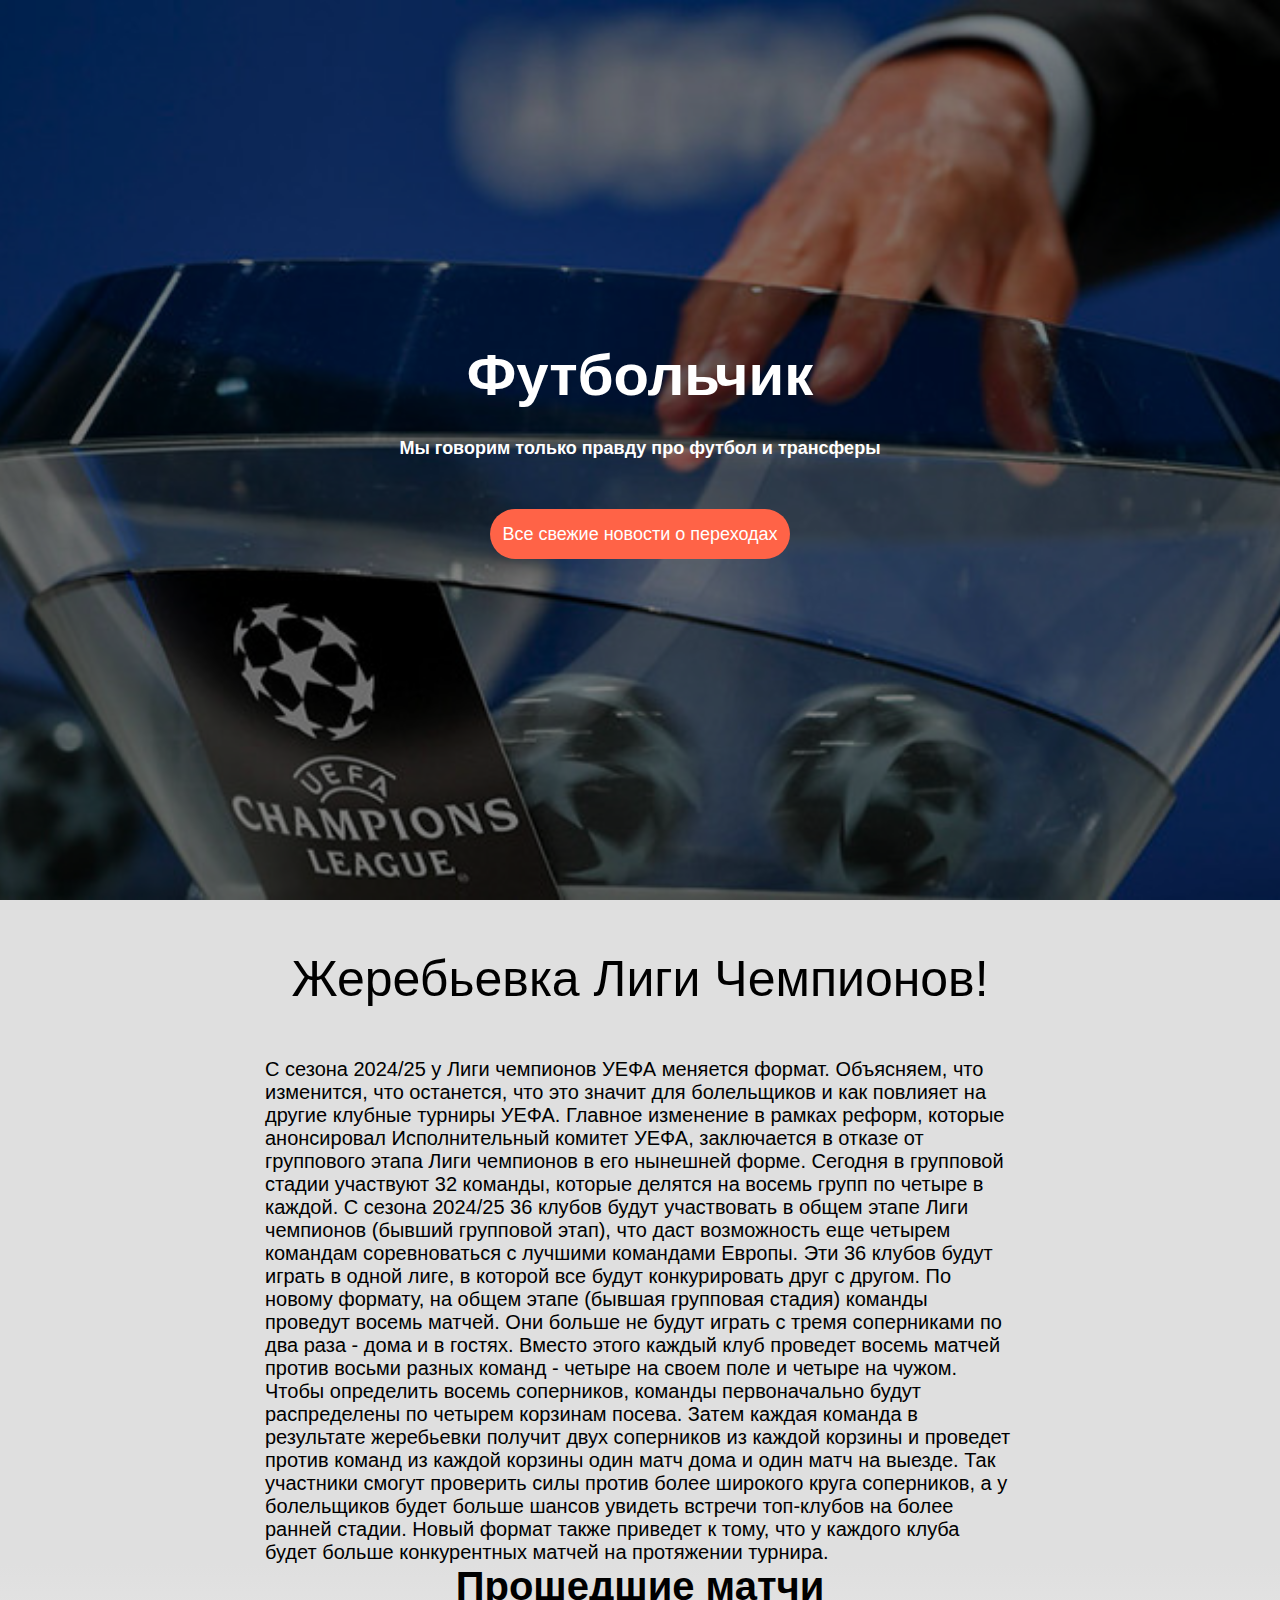
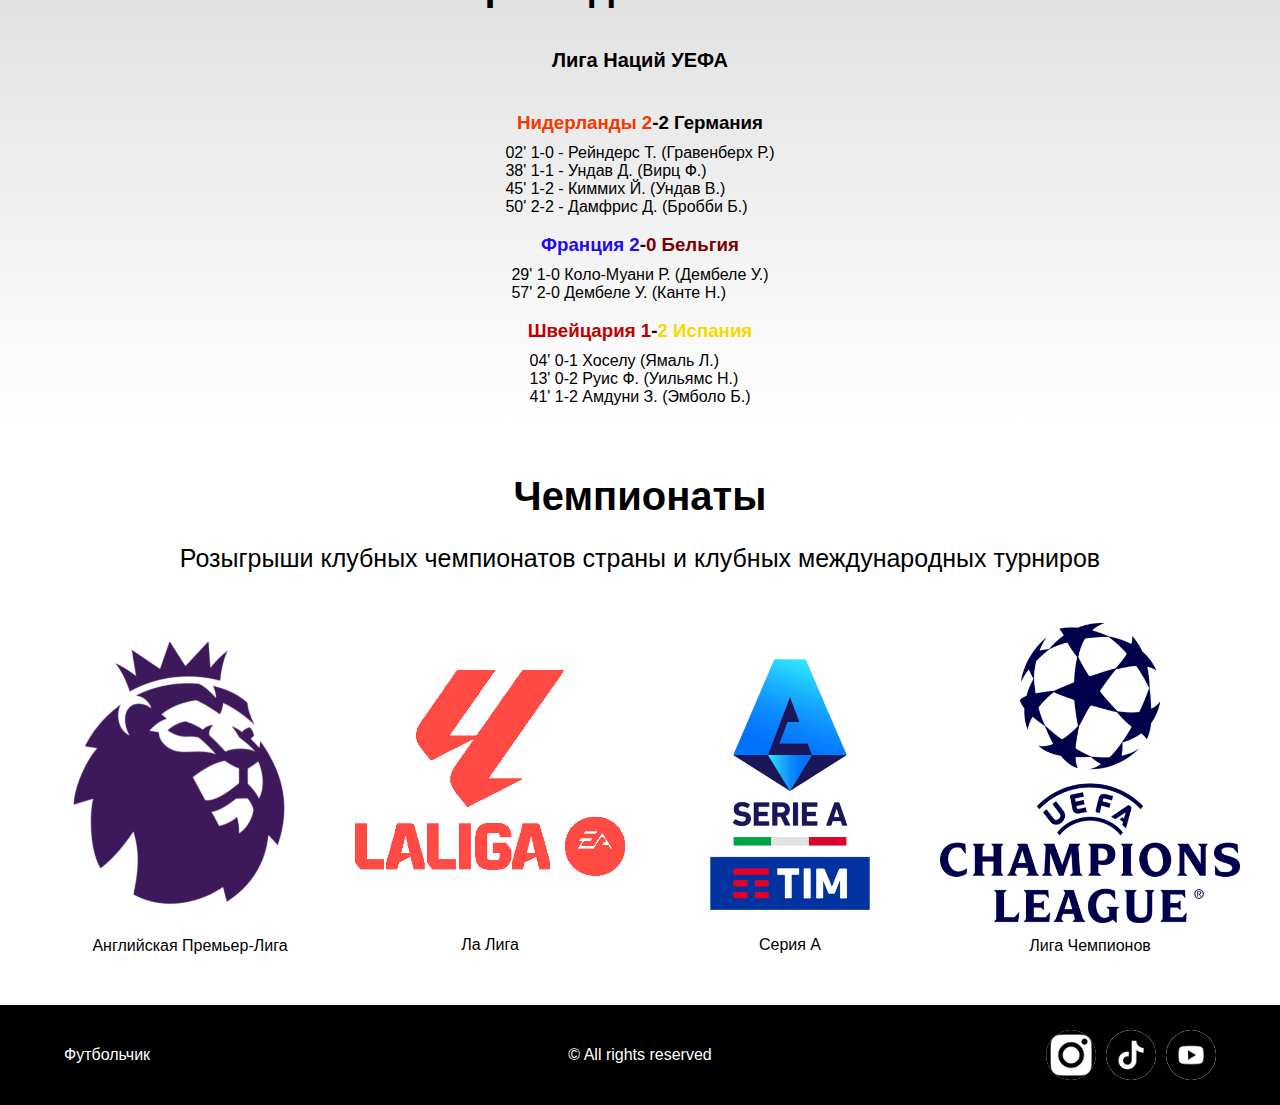
<file: index.html>
<!DOCTYPE html>
<html lang="en">
<head>
    <meta charset="UTF-8">
    <meta name="viewport" content="width=device-width, initial-scale=1.0">
    <title>футбольчик - официальный сайт</title>
    <link rel="stylesheet" href="main-style.css">
    <link rel="icon" href="img/tiktok.png" type="image/png">
</head>
<body>
    <div class="hide">
        <div class="hide-img">
            <div class="hide-zagal">
                <h1>Футбольчик</h1>
                <h2>Мы говорим только правду про футбол и трансферы</h2>
            </div>
            <div class="hide-btn">
                <a href="transfer.html"><button>Все свежие новости о переходах</button></a>
            </div>
        </div>
    </div>
    <div class="lc">
        <div class="lc-txt">
            <h2>Жеребьевка Лиги Чемпионов!</h2>
            <p>С сезона 2024/25 у Лиги чемпионов УЕФА меняется формат. Объясняем, что изменится, что останется, что это значит для болельщиков и как повлияет на другие клубные турниры УЕФА.
                Главное изменение в рамках реформ, которые анонсировал Исполнительный комитет УЕФА, заключается в отказе от группового этапа Лиги чемпионов в его нынешней форме. Сегодня в групповой стадии участвуют 32 команды, которые делятся на восемь групп по четыре в каждой. С сезона 2024/25 36 клубов будут участвовать в общем этапе Лиги чемпионов (бывший групповой этап), что даст возможность еще четырем командам соревноваться с лучшими командами Европы. Эти 36 клубов будут играть в одной лиге, в которой все будут конкурировать друг с другом.
                По новому формату, на общем этапе (бывшая групповая стадия) команды проведут восемь матчей. Они больше не будут играть с тремя соперниками по два раза - дома и в гостях. Вместо этого каждый клуб проведет восемь матчей против восьми разных команд - четыре на своем поле и четыре на чужом. Чтобы определить восемь соперников, команды первоначально будут распределены по четырем корзинам посева. Затем каждая команда в результате жеребьевки получит двух соперников из каждой корзины и проведет против команд из каждой корзины один матч дома и один матч на выезде.
                Так участники смогут проверить силы против более широкого круга соперников, а у болельщиков будет больше шансов увидеть встречи топ-клубов на более ранней стадии. Новый формат также приведет к тому, что у каждого клуба будет больше конкурентных матчей на протяжении турнира.
            </p>
        </div>
    </div>
    <div class="game">
        <div class="game-zagal">
            <h2>Прошедшие матчи</h2>
            <h3>Лига Наций УЕФА</h3>
        </div>
        <div class="game-igra">
            <div class="game-matchi">
                <h3> <span style="color: #F53700;">Нидерланды 2</span>-2 Германия</h3>
                <p> 02' 1-0 - Рейндерс Т. (Гравенберх Р.)<br>
                    38' 1-1 - Ундав Д. (Вирц Ф.)<br>
                    45' 1-2 - Киммих Й. (Ундав В.)<br>
                    50' 2-2 - Дамфрис Д. (Бробби Б.)</p><br>
            </div>
            <div class="game-matchi">
                <h3><span style="color: #2209F7;">Франция 2</span>-<span style="color: #7A0000;">0 Бельгия</span></h3>
                <p> 29' 1-0 Коло-Муани Р. (Дембеле У.)<br>
                    57' 2-0 Дембеле У. (Канте Н.)<br>
                </p><br>
            </div>
            <div class="game-matchi">
                <h3><span style="color: #BF0000;">Швейцария 1</span>-<span style="color: #F6D900;">2 Испания</span></h3>
                <p> 04' 0-1 Хоселу (Ямаль Л.)<br>
                    13' 0-2 Руис Ф. (Уильямс Н.)<br>
                    41' 1-2 Амдуни З. (Эмболо Б.)</p><br>
            </div>
        </div>
    </div>
    <div class="champ">
        <div class="champ-zagal">
            <h1>Чемпионаты</h1>
            <h2>Розыгрыши клубных чемпионатов страны и клубных международных турниров</h2>
        </div>
        <div class="champ-block">
            <div class="champ-epl">
                <a href="epl.html"><button><img src="img/wpl.png" alt="epl"></button></a>
                <p>Английская Премьер-Лига</p>
            </div>
            <div class="champ-laliga">
                <button><img src="img/laiga.png" alt="laliga"></button>
                <p>Ла Лига</p>
            </div>
            <div class="champ-serie">
                <button><img src="img/seriaA.png" alt="serieA"></button>
                <p>Серия А</p>
            </div>
            <div class="champ-lc">
                <a href="cl.html"><button><img src="img/UEFA_Champions_Leagu.png" alt="lc"></button></a>
                <p>Лига Чемпионов</p>
            </div>
        </div>
    </div>
    <div class="footer">
        <div class="footer-block">
            <div class="footer-txt football-name">
                <p>Футбольчик</p>
            </div>
            <div class="footer-txt copyright">
                <p>© All rights reserved</p>
            </div>
            <div class="footer-social">
                <img src="img/instagram.png" alt="Instagram">
                <img src="img/tiktok.png" alt="TikTok">
                <img src="img/youtube.png" alt="YouTube">
            </div>
        </div>
    </div>
</body>
</html>
</file>
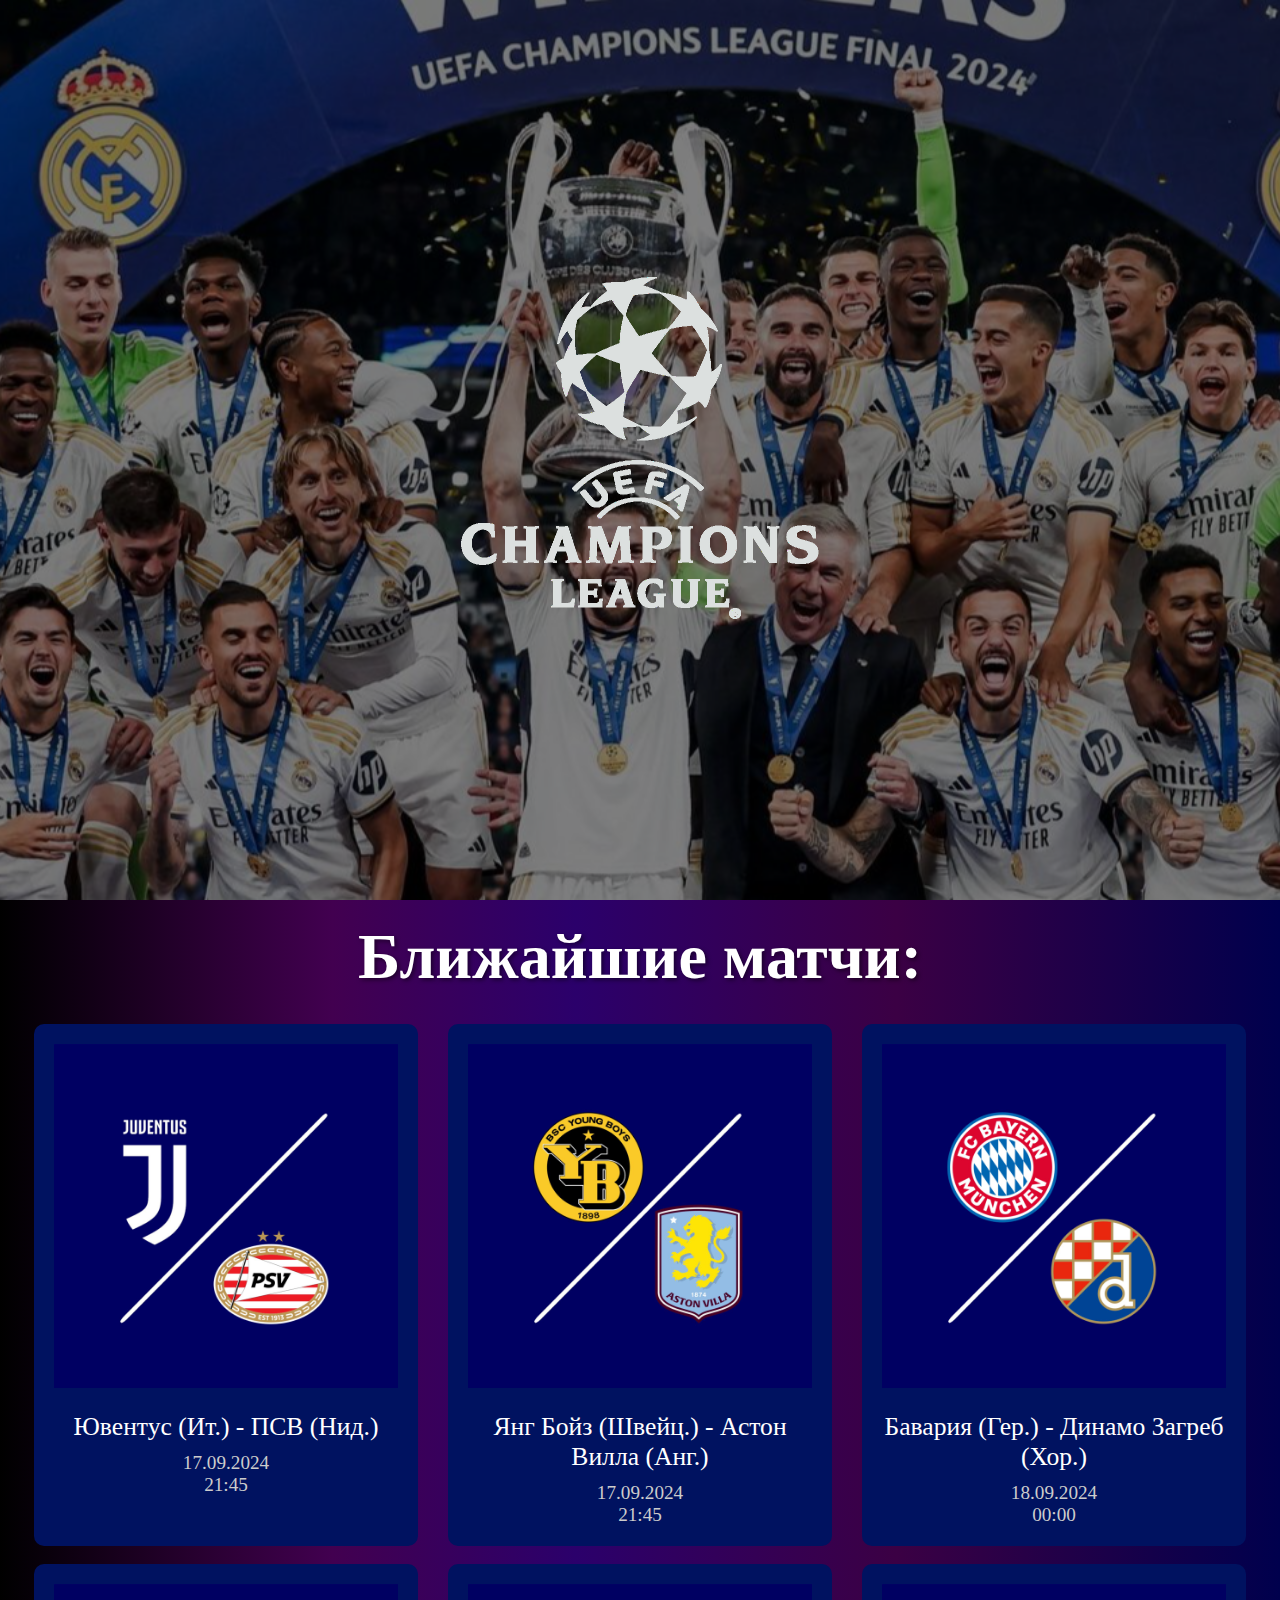
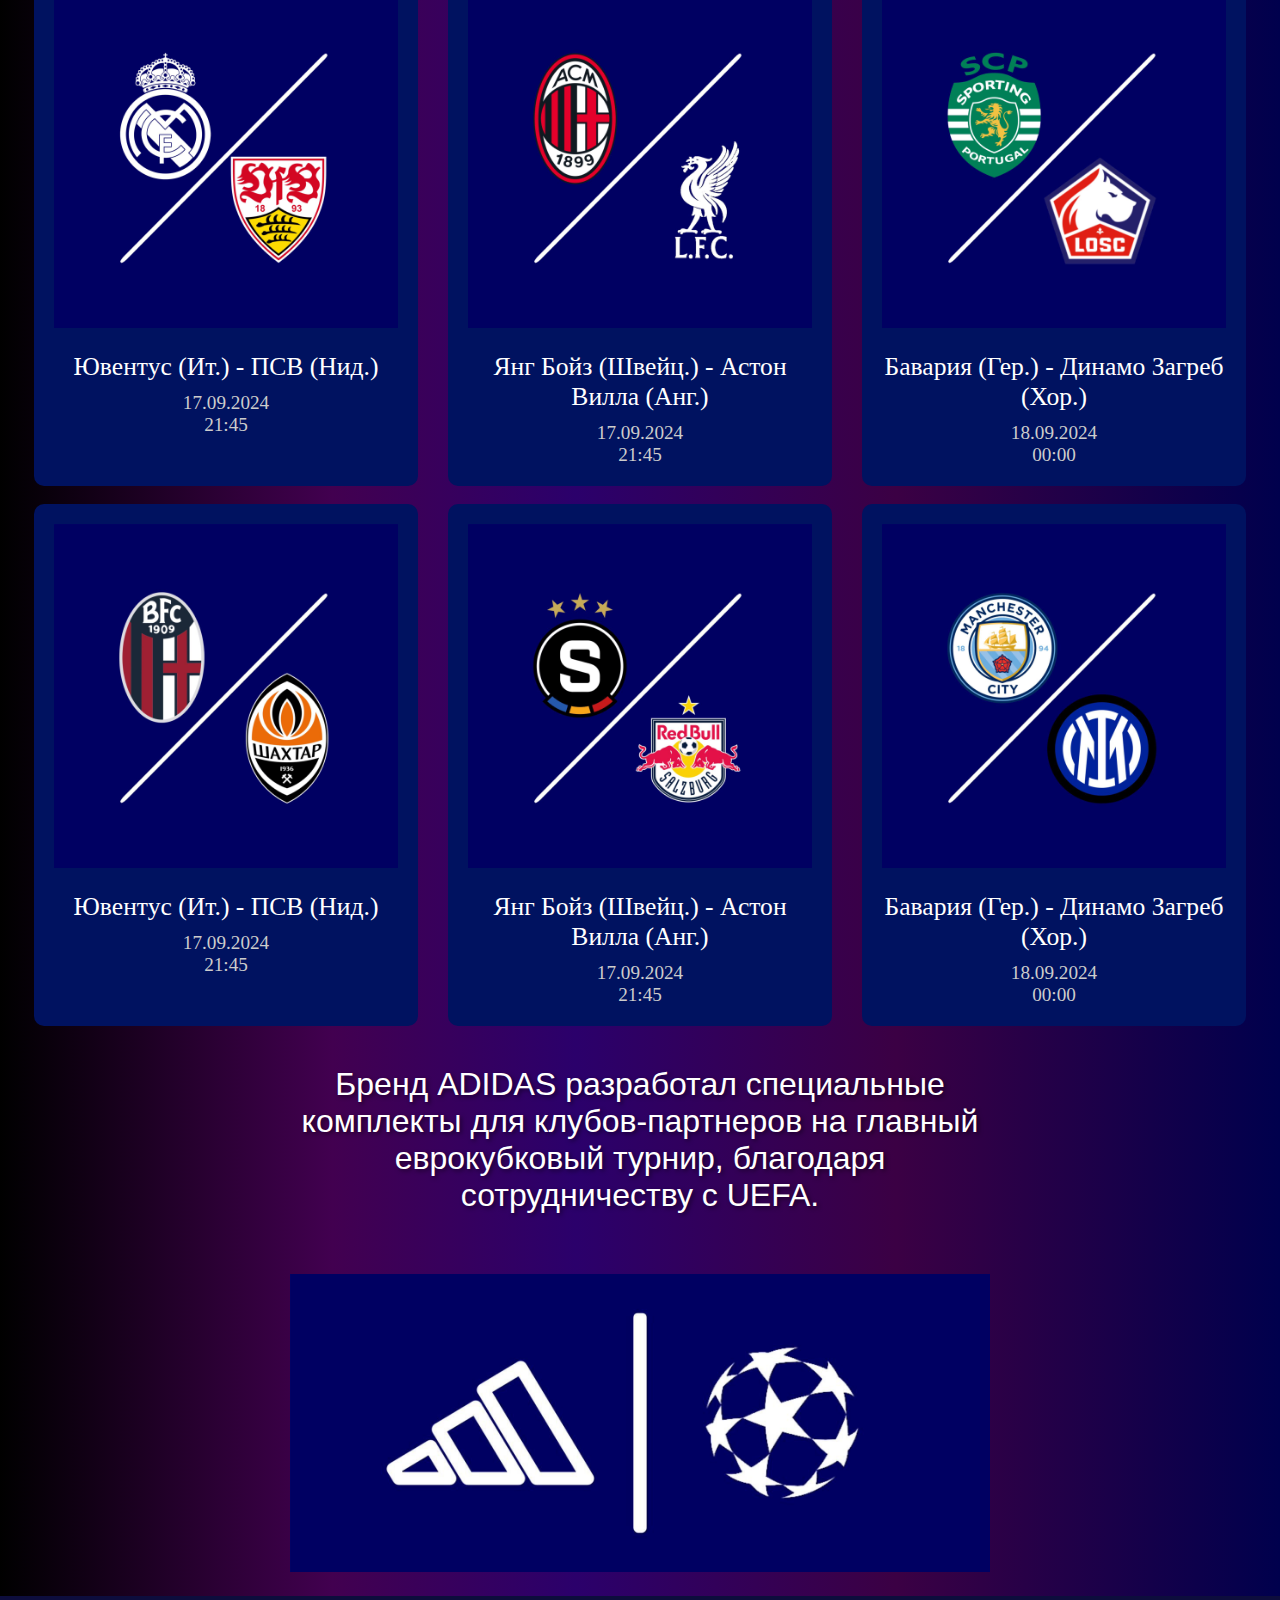
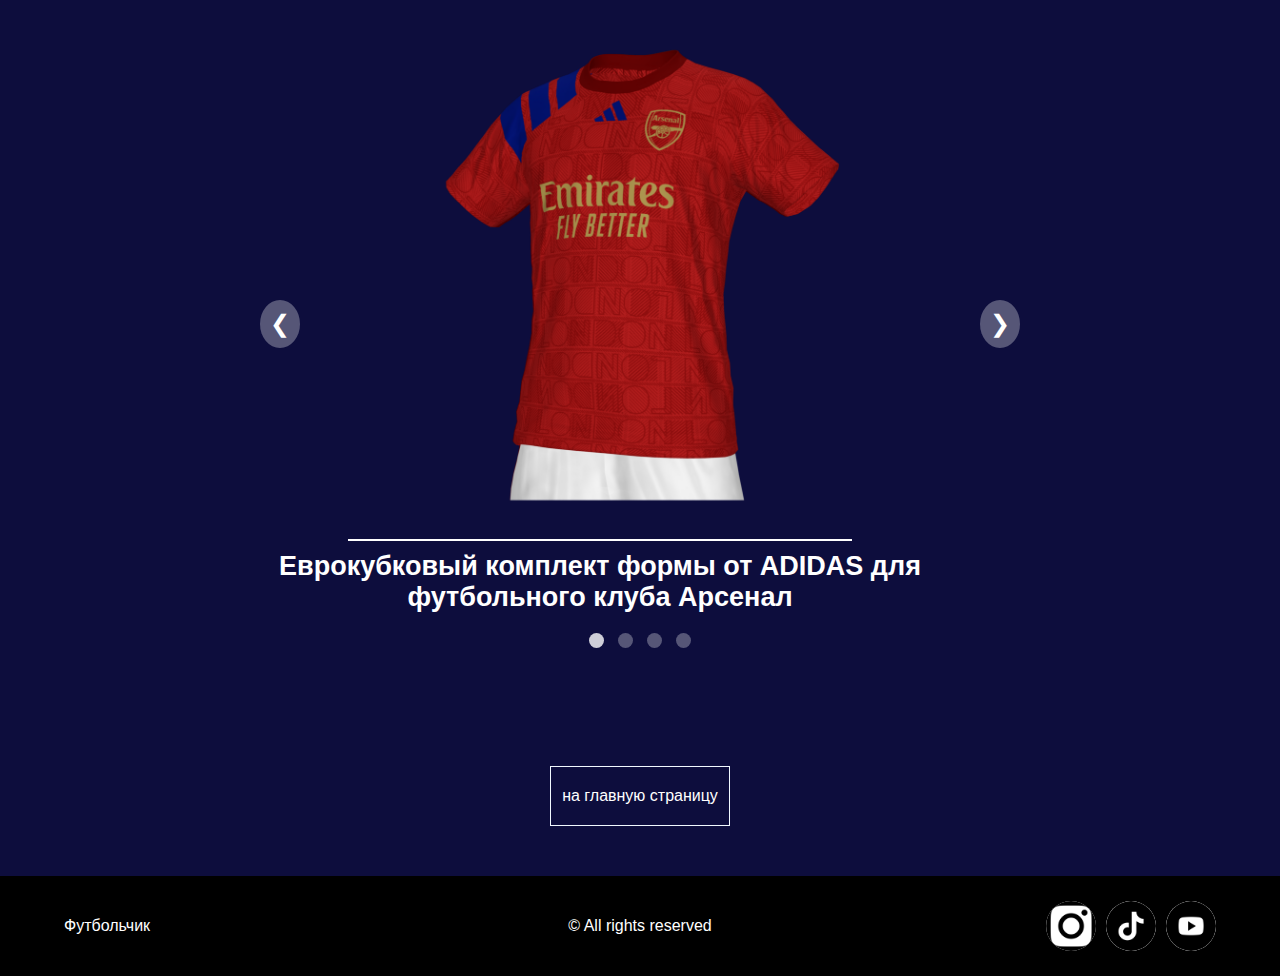
<file: cl.html>
<!DOCTYPE html>
<html lang="en">
<head>
    <meta charset="UTF-8">
    <meta name="viewport" content="width=device-width, initial-scale=1.0">
    <title>Футбольчик - о Лиге Чемпионов</title>
    <link rel="icon" href="img/tiktok.png" type="image/png">
    <link rel="stylesheet" href="cl-style.css">
</head>
<body>
    <div class="banner">
        <div class="banner-img">
            <img src="img/noroot.png" alt="">
        </div>
    </div>
    <div class="matches-container">
        <h1>Ближайшие матчи:</h1>
        <div class="matches">
            <div class="match-card">
                <img src="img/WhatsApp_Iage_2024-.jpeg" alt="Ювентус - ПСВ">
                <p>Ювентус (Ит.) - ПСВ (Нид.)</p>
                <span>17.09.2024</span>
                <span>21:45</span>
            </div>
            <div class="match-card">
                <img src="img/Whatsage_2024-.jpeg" alt="Янг Бойз - Астон Вилла">
                <p>Янг Бойз (Швейц.) - Астон Вилла (Анг.)</p>
                <span>17.09.2024</span>
                <span>21:45</span>
            </div>
            <div class="match-card">
                <img src="img/WhatsApp_Imag24-.jpeg" alt="Бавария - Динамо Загреб">
                <p>Бавария (Гер.) - Динамо Загреб (Хор.)</p>
                <span>18.09.2024</span>
                <span>00:00</span>
            </div>
        </div> <br>
        <div class="matches">
            <div class="match-card">
                <img src="img/city.jpeg" alt="Ювентус - ПСВ">
                <p>Ювентус (Ит.) - ПСВ (Нид.)</p>
                <span>17.09.2024</span>
                <span>21:45</span>
            </div>
            <div class="match-card">
                <img src="img/milan.jpeg" alt="Янг Бойз - Астон Вилла">
                <p>Янг Бойз (Швейц.) - Астон Вилла (Анг.)</p>
                <span>17.09.2024</span>
                <span>21:45</span>
            </div>
            <div class="match-card">
                <img src="img/lille.jpeg" alt="Бавария - Динамо Загреб">
                <p>Бавария (Гер.) - Динамо Загреб (Хор.)</p>
                <span>18.09.2024</span>
                <span>00:00</span>
            </div>
        </div> <br>
        <div class="matches">
            <div class="match-card">
                <img src="img/shaktar.jpeg" alt="Ювентус - ПСВ">
                <p>Ювентус (Ит.) - ПСВ (Нид.)</p>
                <span>17.09.2024</span>
                <span>21:45</span>
            </div>
            <div class="match-card">
                <img src="img/redbull.jpeg" alt="Янг Бойз - Астон Вилла">
                <p>Янг Бойз (Швейц.) - Астон Вилла (Анг.)</p>
                <span>17.09.2024</span>
                <span>21:45</span>
            </div>
            <div class="match-card">
                <img src="img/inter.jpeg" alt="Бавария - Динамо Загреб">
                <p>Бавария (Гер.) - Динамо Загреб (Хор.)</p>
                <span>18.09.2024</span>
                <span>00:00</span>
            </div>
        </div>
    </div>
    <div class="adidas">
        <div class="adidas-txt">
            <p>Бренд ADIDAS разработал специальные <br>
                комплекты для клубов-партнеров на главный <br>
                еврокубковый турнир, благодаря <br> 
                сотрудничеству с UEFA.</p>
        </div>
        <div class="adidas-img">
            <img src="img/biabs.jpeg" alt="">
        </div>
    </div>
    <div class="slider-container">
        <div class="slider">
            <div class="slides">
                <!-- Первый слайд -->
                <div class="slide active">
                    <img src="img/arsenal.png" alt="Ювентус форма">
                    <div class="text">
                        <hr>
                        <h2>Еврокубковый комплект формы от ADIDAS для футбольного клуба Арсенал</h2>
                    </div>
                </div>
                <!-- Второй слайд -->
                <div class="slide">
                    <img src="img/bayer.png" alt="Барселона форма">
                    <div class="text">
                        <hr>
                        <h2>Еврокубковый комплект формы от ADIDAS для футбольного клуба Бавария</h2>
                    </div>
                </div>
                <!-- Третий слайд -->
                <div class="slide">
                    <img src="img/juven.png" alt="Бавария форма">
                    <div class="text">
                        <hr>
                        <h2>Еврокубковый комплект формы от ADIDAS для футбольного клуба Ювентус</h2>
                    </div>
                </div>
                <!-- Четвертый слайд -->
                <div class="slide">
                    <img src="img/real.png" alt="Ливерпуль форма">
                    <div class="text">
                        <hr>
                        <h2>Еврокубковый комплект формы от ADIDAS для футбольного клуба Реал Мадрид</h2>
                    </div>
                </div>
            </div>
            <!-- Кнопки для навигации -->
            <div class="navigation">
                <button class="prev" onclick="changeSlide(-1)">&#10094;</button>
                <button class="next" onclick="changeSlide(1)">&#10095;</button>
            </div>
            <!-- Навигационные точки -->
            <div class="dots">
                <span class="dot active" onclick="currentSlide(1)"></span>
                <span class="dot" onclick="currentSlide(2)"></span>
                <span class="dot" onclick="currentSlide(3)"></span>
                <span class="dot" onclick="currentSlide(4)"></span>
            </div>
        </div>
    </div>
    <script src="script.js"></script>
    
    <div class="container-2">
        <div class="center">
            <a href="main.html">
                <button class="btn">
                <svg width="180px" height="60px" viewBox="0 0 180 60" class="border">
                  <polyline points="179,1 179,59 1,59 1,1 179,1" class="bg-line" />
                  <polyline points="179,1 179,59 1,59 1,1 179,1" class="hl-line" />
                </svg>
                <span>на главную страницу</span>
                </button>
            </a>
        </div>
    </div>
    <div class="footer">
        <div class="footer-block">
            <div class="footer-txt football-name">
                <p>Футбольчик</p>
            </div>
            <div class="footer-txt copyright">
                <p>© All rights reserved</p>
            </div>
            <div class="footer-social">
                <img src="img/instagram.png" alt="Instagram">
                <img src="img/tiktok.png" alt="TikTok">
                <img src="img/youtube.png" alt="YouTube">
            </div>
        </div>
    </div>
</body>
</html>
</file>
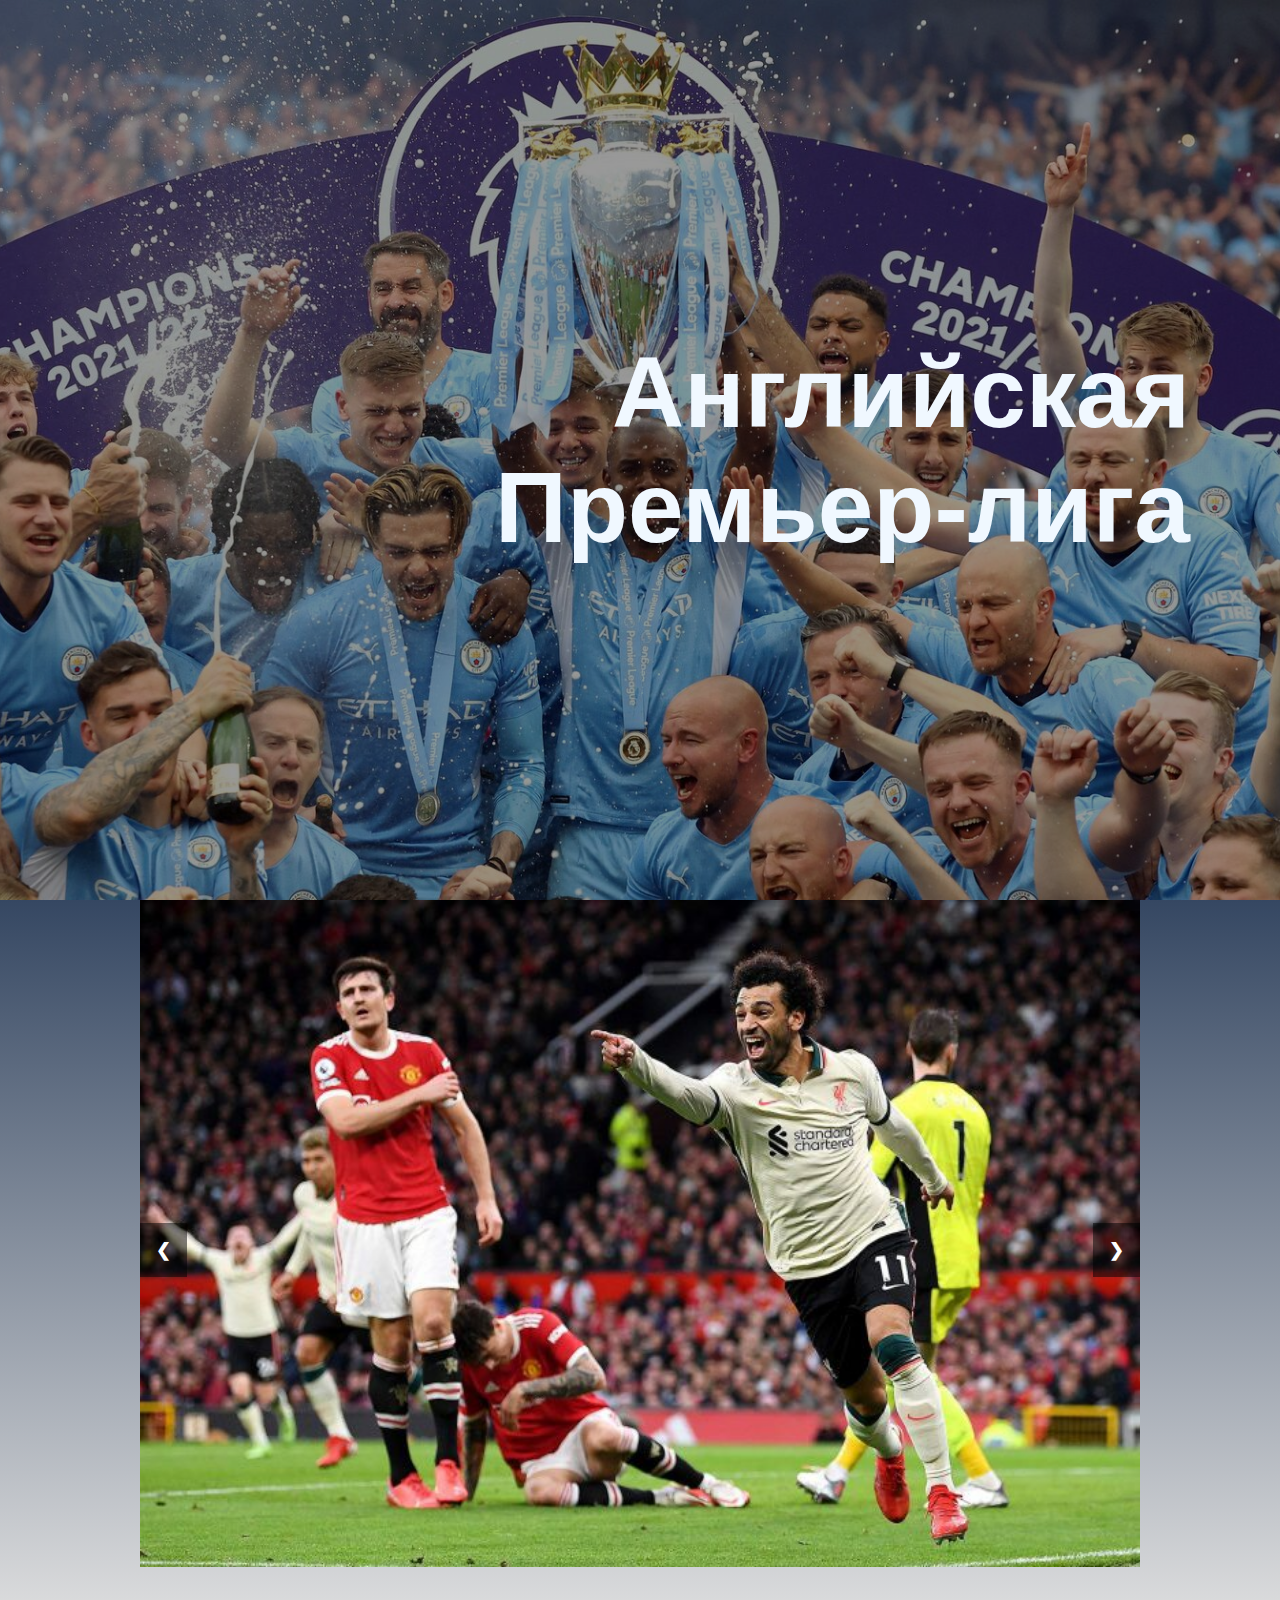
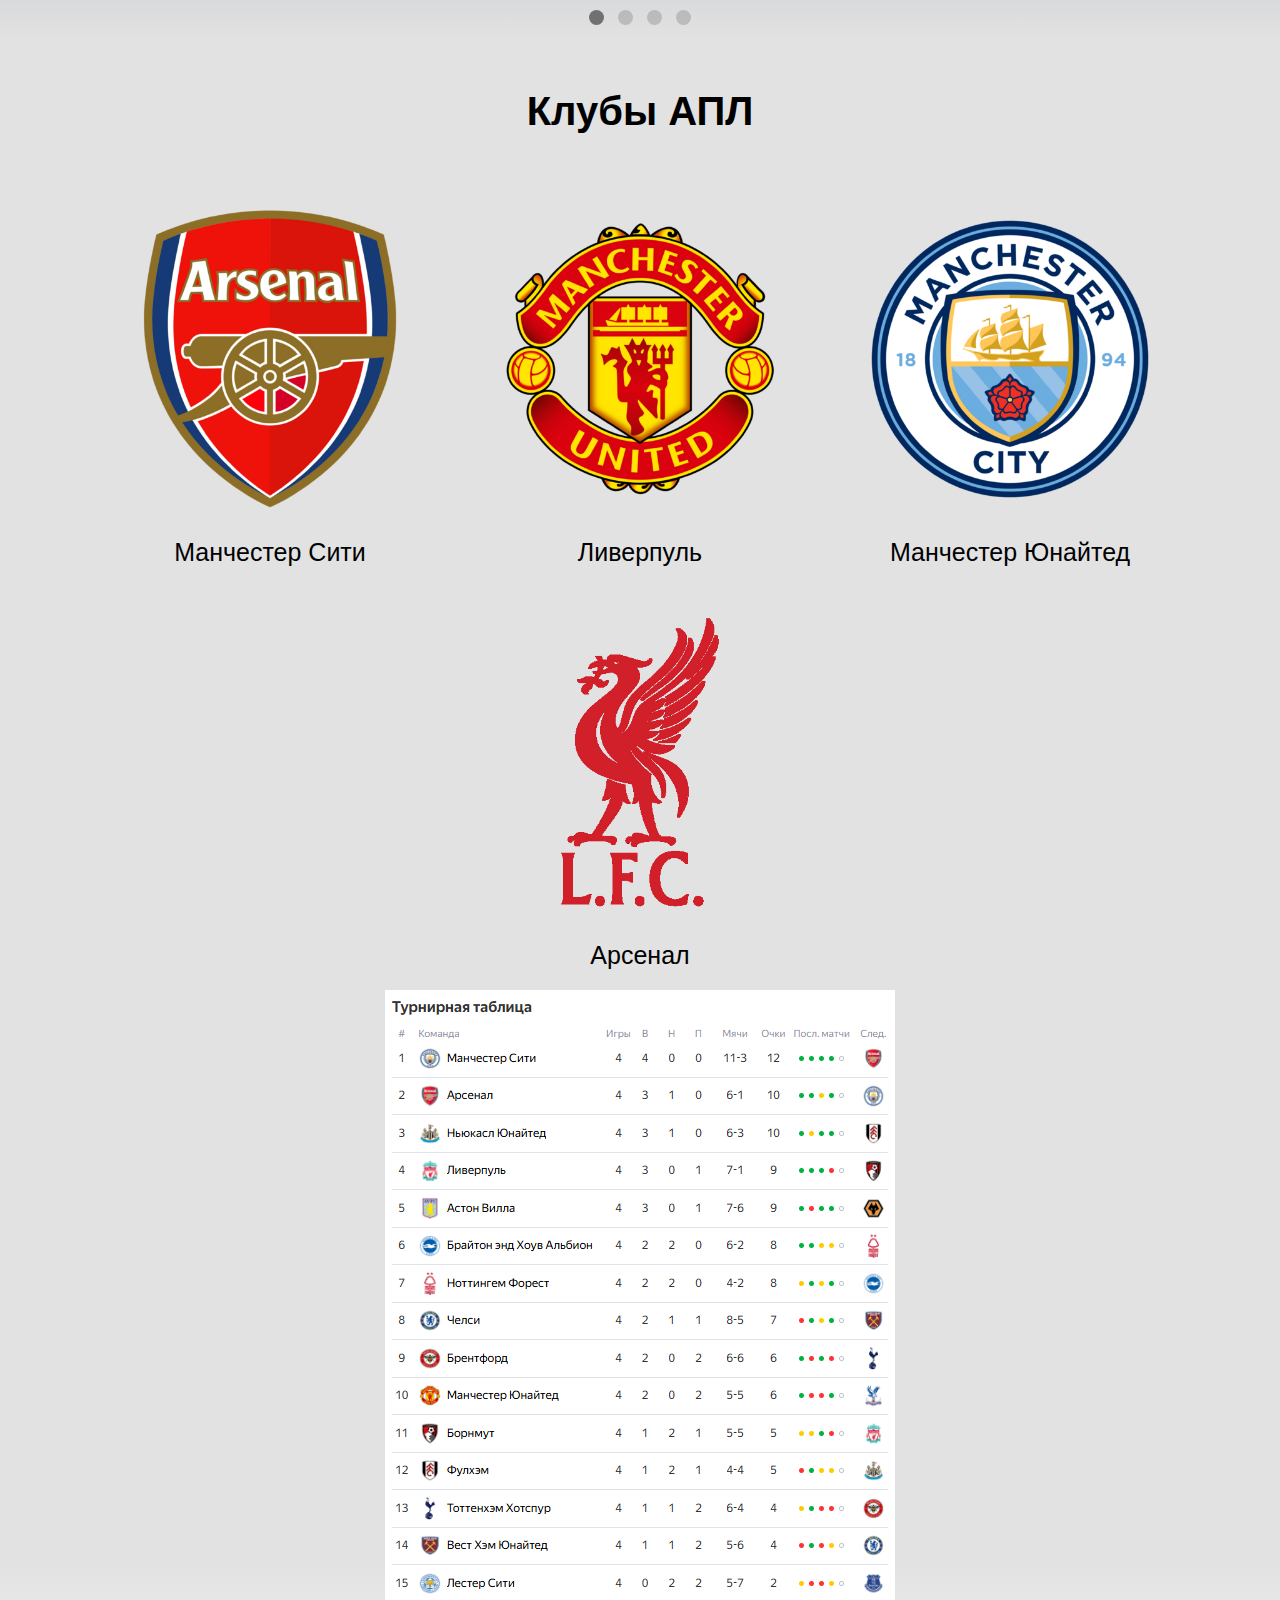
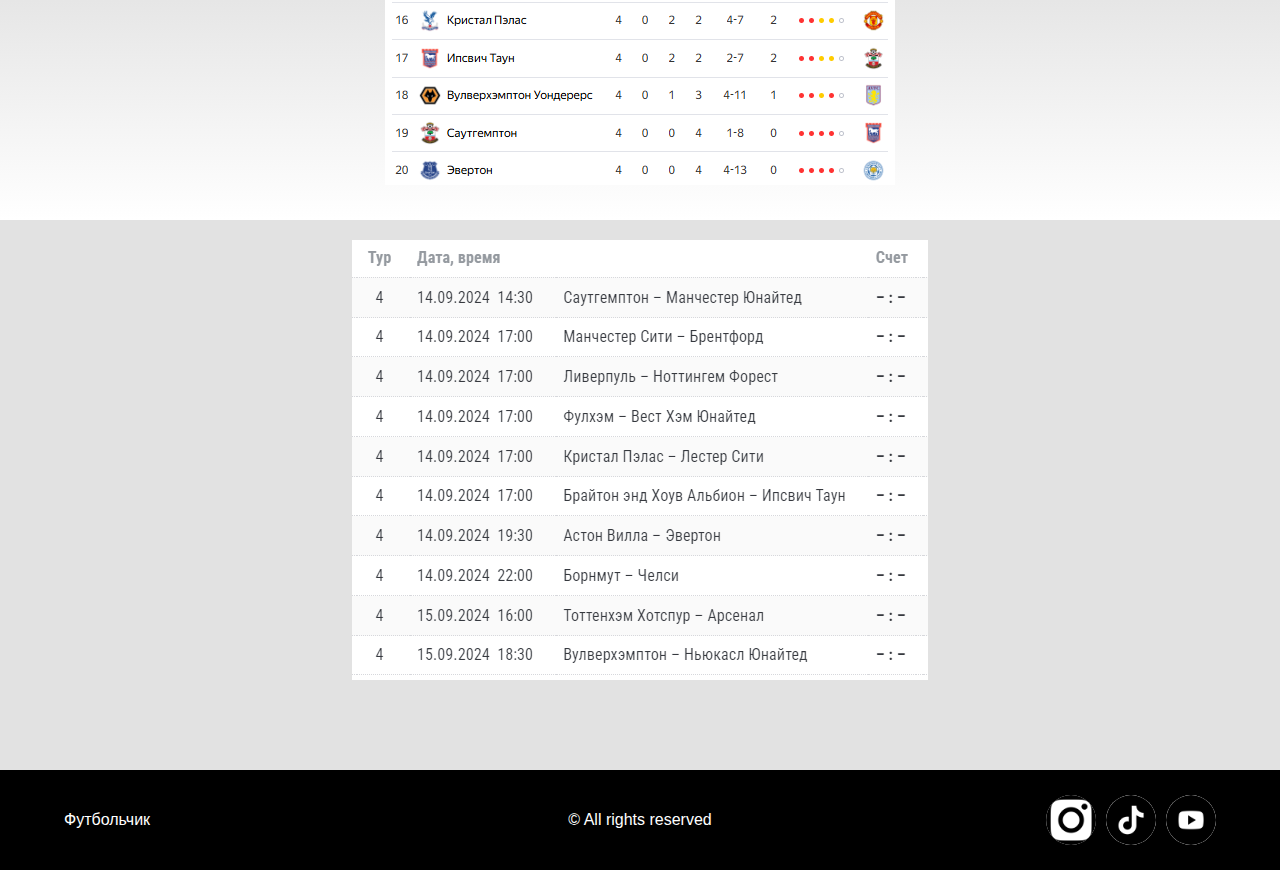
<file: epl.html>
<!DOCTYPE html>
<html lang="en">
<head>
    <meta charset="UTF-8">
    <meta name="viewport" content="width=device-width, initial-scale=1.0">
    <title>Самые новые трансферы, новости и слухи</title>
    <link rel="icon" href="img/tiktok.png" type="image/png">
    <link rel="stylesheet" href="epl-styles.css">
</head>
<body>
    <div class="hide">
        <div class="hide-img">
            <div class="hide-zagal">
                <h1>Английская <br> Премьер-лига</h1>
            </div>
        </div>
    </div>
    <div class="slider-main">
        <div class="slider-container">
            <div class="slider">
                <div class="slide fade">
                    <img src="img/salah.jpeg" alt="Image 1">
                </div>
                <div class="slide fade">
                    <img src="img/isak.jpeg" alt="Image 2">
                </div>
                <div class="slide fade">
                    <img src="img/foden.jpeg" alt="Image 3">
                </div>
                <div class="slide fade">
                    <img src="img/vardy.jpeg" alt="Image 4">
                </div>
            </div>
            <a class="prev" onclick="plusSlides(-1)">&#10094;</a>
            <a class="next" onclick="plusSlides(1)">&#10095;</a>
        </div>
        <div class="dots">
            <span class="dot" onclick="currentSlide(1)"></span>
            <span class="dot" onclick="currentSlide(2)"></span>
            <span class="dot" onclick="currentSlide(3)"></span>
            <span class="dot" onclick="currentSlide(4)"></span>
        </div>
        
        <script src="script-2.js"></script>
    </div>
    <div class="clubs">
        <div class="clup">
            <div class="clup-txt"><h1>Клубы АПЛ</h1></div>
            <div class="clup-block">
                <div class="blocks">
                    <div class="block-img">
                        <img src="img/ars.png" alt="">
                    </div>
                    <div class="block-txt"><p>Манчестер Сити</p></div>
                </div>
                <div class="blocks">
                    <div class="block-img">
                        <img src="img/mu.png" alt="">
                    </div>
                    <div class="block-txt"><p>Ливерпуль</p></div>
                </div>
                <div class="blocks">
                    <div class="block-img">
                        <img src="img/mancity.png" alt="">
                    </div>
                    <div class="block-txt"><p>Манчестер Юнайтед</p></div>
                </div>
                <div class="blocks">
                    <div class="block-img">
                        <img src="img/lfc.png" alt="">
                    </div>
                    <div class="block-txt"><p>Арсенал</p></div>
                </div>
            </div>
        </div>
    </div>
    <div class="table">
        <div class="table-img">
            <img src="img/table-club.png" alt="">
        </div>
    </div>
    <div class="matchs">
        <div class="matchs-img">
            <img src="img/matchs.png" alt="">
        </div>
    </div>
    <div class="footer">
        <div class="footer-block">
            <div class="footer-txt football-name">
                <p>Футбольчик</p>
            </div>
            <div class="footer-txt copyright">
                <p>© All rights reserved</p>
            </div>
            <div class="footer-social">
                <img src="img/instagram.png" alt="Instagram">
                <img src="img/tiktok.png" alt="TikTok">
                <img src="img/youtube.png" alt="YouTube">
            </div>
        </div>
    </div>
</body>
</html>
</file>
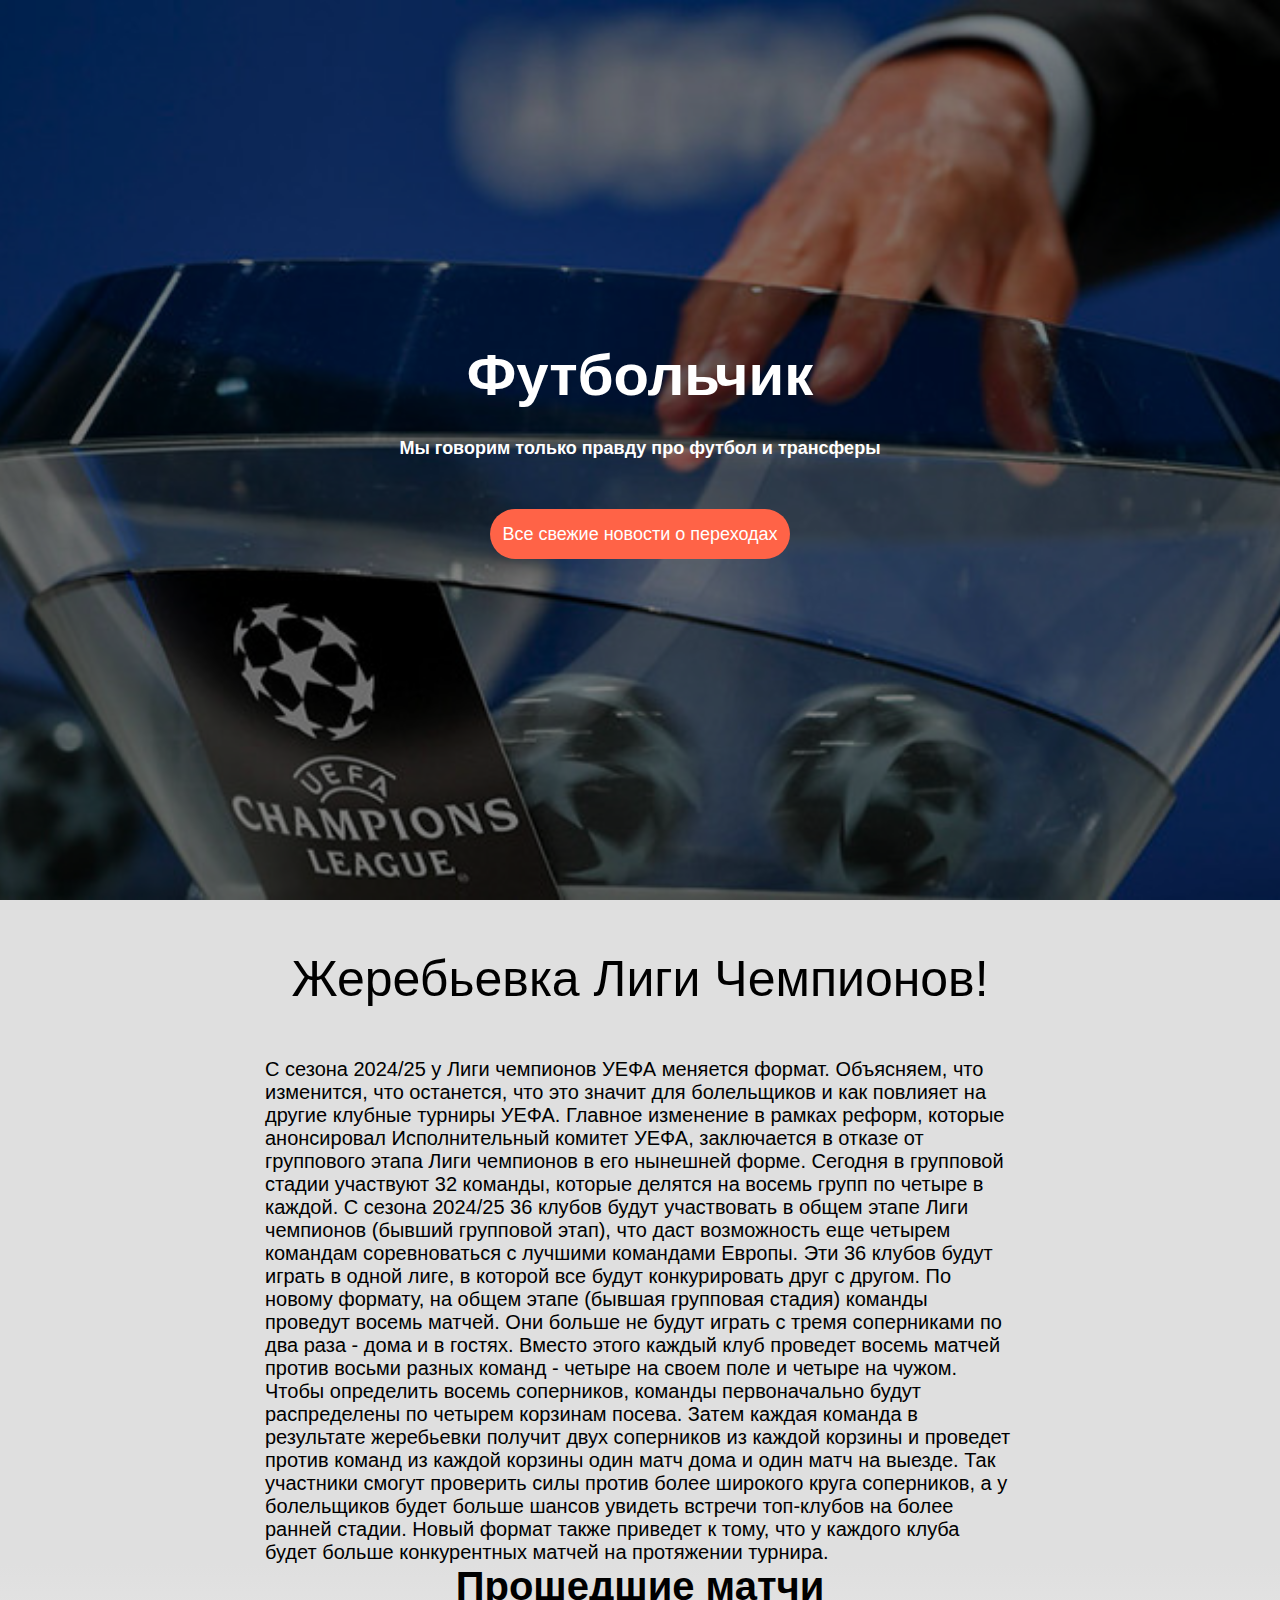
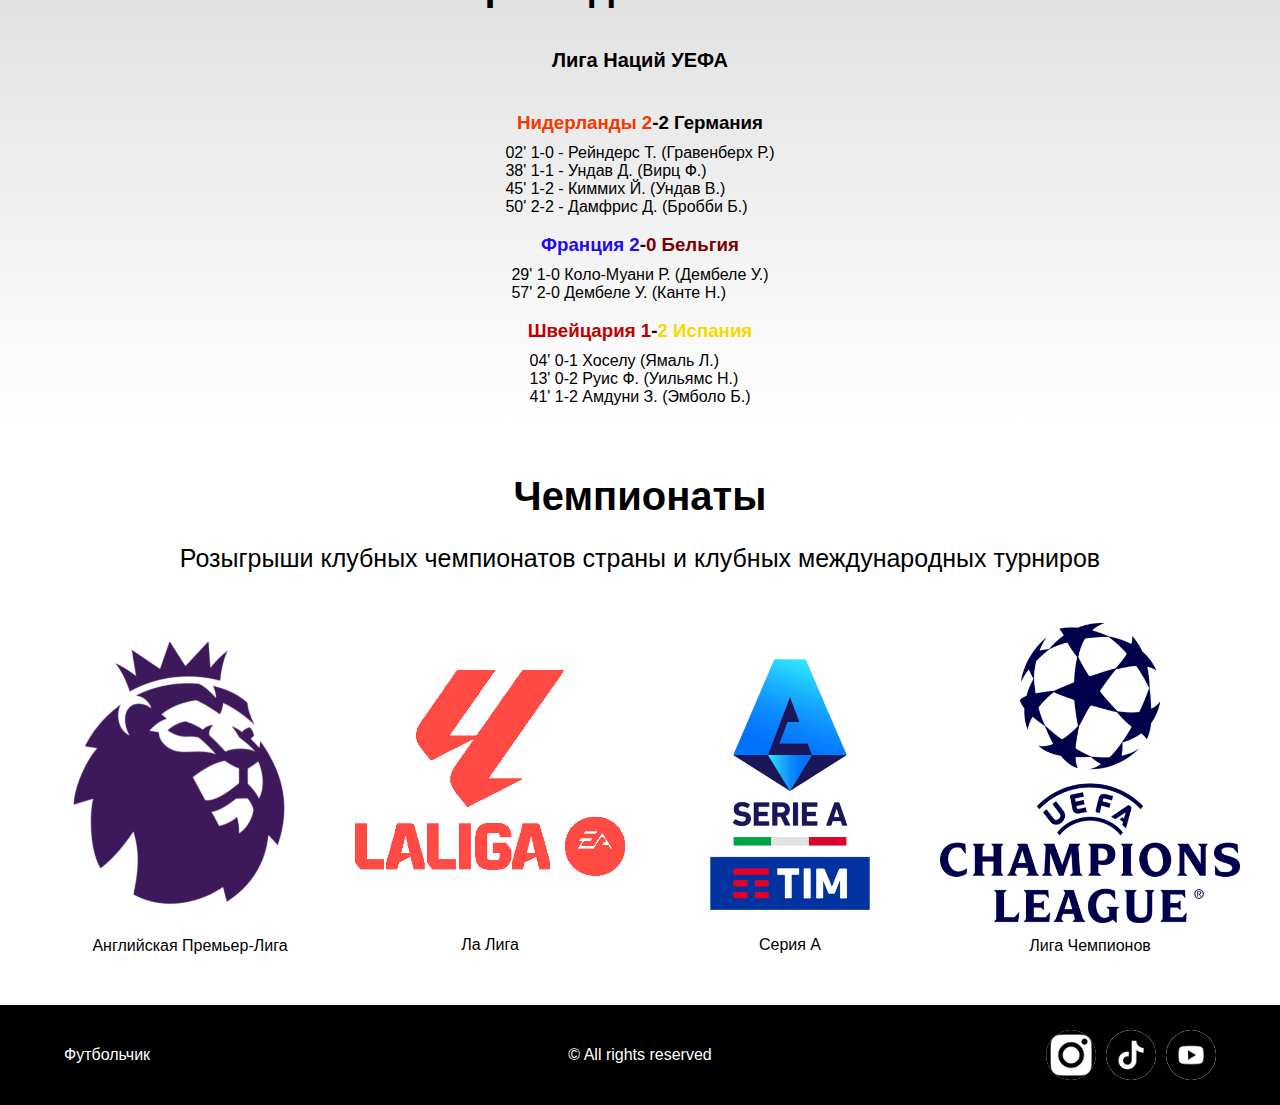
<file: main.html>
<!DOCTYPE html>
<html lang="en">
<head>
    <meta charset="UTF-8">
    <meta name="viewport" content="width=device-width, initial-scale=1.0">
    <title>футбольчик - официальный сайт</title>
    <link rel="stylesheet" href="main-style.css">
    <link rel="icon" href="img/tiktok.png" type="image/png">
</head>
<body>
    <div class="hide">
        <div class="hide-img">
            <div class="hide-zagal">
                <h1>Футбольчик</h1>
                <h2>Мы говорим только правду про футбол и трансферы</h2>
            </div>
            <div class="hide-btn">
                <a href="transfer.html"><button>Все свежие новости о переходах</button></a>
            </div>
        </div>
    </div>
    <div class="lc">
        <div class="lc-txt">
            <h2>Жеребьевка Лиги Чемпионов!</h2>
            <p>С сезона 2024/25 у Лиги чемпионов УЕФА меняется формат. Объясняем, что изменится, что останется, что это значит для болельщиков и как повлияет на другие клубные турниры УЕФА.
                Главное изменение в рамках реформ, которые анонсировал Исполнительный комитет УЕФА, заключается в отказе от группового этапа Лиги чемпионов в его нынешней форме. Сегодня в групповой стадии участвуют 32 команды, которые делятся на восемь групп по четыре в каждой. С сезона 2024/25 36 клубов будут участвовать в общем этапе Лиги чемпионов (бывший групповой этап), что даст возможность еще четырем командам соревноваться с лучшими командами Европы. Эти 36 клубов будут играть в одной лиге, в которой все будут конкурировать друг с другом.
                По новому формату, на общем этапе (бывшая групповая стадия) команды проведут восемь матчей. Они больше не будут играть с тремя соперниками по два раза - дома и в гостях. Вместо этого каждый клуб проведет восемь матчей против восьми разных команд - четыре на своем поле и четыре на чужом. Чтобы определить восемь соперников, команды первоначально будут распределены по четырем корзинам посева. Затем каждая команда в результате жеребьевки получит двух соперников из каждой корзины и проведет против команд из каждой корзины один матч дома и один матч на выезде.
                Так участники смогут проверить силы против более широкого круга соперников, а у болельщиков будет больше шансов увидеть встречи топ-клубов на более ранней стадии. Новый формат также приведет к тому, что у каждого клуба будет больше конкурентных матчей на протяжении турнира.
            </p>
        </div>
    </div>
    <div class="game">
        <div class="game-zagal">
            <h2>Прошедшие матчи</h2>
            <h3>Лига Наций УЕФА</h3>
        </div>
        <div class="game-igra">
            <div class="game-matchi">
                <h3> <span style="color: #F53700;">Нидерланды 2</span>-2 Германия</h3>
                <p> 02' 1-0 - Рейндерс Т. (Гравенберх Р.)<br>
                    38' 1-1 - Ундав Д. (Вирц Ф.)<br>
                    45' 1-2 - Киммих Й. (Ундав В.)<br>
                    50' 2-2 - Дамфрис Д. (Бробби Б.)</p><br>
            </div>
            <div class="game-matchi">
                <h3><span style="color: #2209F7;">Франция 2</span>-<span style="color: #7A0000;">0 Бельгия</span></h3>
                <p> 29' 1-0 Коло-Муани Р. (Дембеле У.)<br>
                    57' 2-0 Дембеле У. (Канте Н.)<br>
                </p><br>
            </div>
            <div class="game-matchi">
                <h3><span style="color: #BF0000;">Швейцария 1</span>-<span style="color: #F6D900;">2 Испания</span></h3>
                <p> 04' 0-1 Хоселу (Ямаль Л.)<br>
                    13' 0-2 Руис Ф. (Уильямс Н.)<br>
                    41' 1-2 Амдуни З. (Эмболо Б.)</p><br>
            </div>
        </div>
    </div>
    <div class="champ">
        <div class="champ-zagal">
            <h1>Чемпионаты</h1>
            <h2>Розыгрыши клубных чемпионатов страны и клубных международных турниров</h2>
        </div>
        <div class="champ-block">
            <div class="champ-epl">
                <a href="epl.html"><button><img src="img/wpl.png" alt="epl"></button></a>
                <p>Английская Премьер-Лига</p>
            </div>
            <div class="champ-laliga">
                <button><img src="img/laiga.png" alt="laliga"></button>
                <p>Ла Лига</p>
            </div>
            <div class="champ-serie">
                <button><img src="img/seriaA.png" alt="serieA"></button>
                <p>Серия А</p>
            </div>
            <div class="champ-lc">
                <a href="cl.html"><button><img src="img/UEFA_Champions_Leagu.png" alt="lc"></button></a>
                <p>Лига Чемпионов</p>
            </div>
        </div>
    </div>
    <div class="footer">
        <div class="footer-block">
            <div class="footer-txt football-name">
                <p>Футбольчик</p>
            </div>
            <div class="footer-txt copyright">
                <p>© All rights reserved</p>
            </div>
            <div class="footer-social">
                <img src="img/instagram.png" alt="Instagram">
                <img src="img/tiktok.png" alt="TikTok">
                <img src="img/youtube.png" alt="YouTube">
            </div>
        </div>
    </div>
</body>
</html>
</file>
<file: main-style.css>
* {
    margin: 0;
    padding: 0;
    box-sizing: border-box;
}

body, html {
    height: 100%;
}

.hide {
    height: 100vh; /* Высота на весь экран */
    background-color: black;
}

.hide-img {
    background: url("img/large.jpg") no-repeat center center;
    background-size: cover; /* Картинка будет адаптироваться под размер экрана */
    width: 100%;
    height: 100%;
    position: relative; /* Относительное позиционирование для абсолютных слоев */
    display: flex;
    align-items: center;
    justify-content: center;
    flex-direction: column;
}

.hide-img::before {
    content: "";
    position: absolute;
    top: 0;
    left: 0;
    width: 100%;
    height: 100%;
    background-color: black;
    opacity: 0.5; /* Прозрачность на 50% */
    z-index: 1; /* Этот слой будет позади текста */
}

.hide-zagal {
    color: rgb(255, 255, 255);
    font-family: Arial, Helvetica, sans-serif;
    z-index: 2; /* Текст будет над полупрозрачным слоем */
    text-align: center;
}

.hide-zagal h1 {
    font-size: 58px;
    margin-bottom: 30px;
}

.hide-zagal h2 {
    font-size: 18px;
    margin-bottom: 50px;
}

.hide-btn {
    z-index: 2; /* Кнопка тоже над прозрачным слоем */
}

.hide-btn button {
    width: 300px;
    height: 50px;
    background-color: #ff6347;
    color: white;
    border: none;
    border-radius: 25px;
    font-size: 18px;
    cursor: pointer;
    transition: background-color 0.3s ease;
}

.hide-btn button:hover {
    background-color: #ff4500; /* Темнее при наведении */
}

/* Liga Championov */

.lc{
    width: 100%;
    height: auto;
    background-color: #DFDFDF;
}
.lc-txt{
    display: flex;
    flex-direction: column;
    justify-content: space-evenly;
    align-items: center;
}
.lc-txt h2{
    font-size: 50px;
    font-family: 'Gill Sans', 'Gill Sans MT', Calibri, 'Trebuchet MS', sans-serif;
    font-weight: 300;
    margin-bottom: 50px;
    margin-top: 50px;
}
.lc-txt p{
    font-family: 'Gill Sans', 'Gill Sans MT', Calibri, 'Trebuchet MS', sans-serif;
    width: 750px;
    font-size: 20px;
    font-weight: 300;
}

/* GAAAAAAAAAAME */

.game{
    background: linear-gradient(#DFDFDF, #FFFFFF);
    font-family: Arial, Helvetica, sans-serif;
    display: flex;
    flex-direction: column;
    align-items: center;
}
.game-zagal{
    display: flex;
    flex-direction: column;
    align-items: center;
}
.game-zagal h2{
    font-size: 40px;
    margin-bottom: 40px;
}
.game-zagal h3{
    font-size: 20px;
    margin-bottom: 40px;
}
.game-matchi{
    display: flex;
    flex-direction: column;
    align-items: center;
}
.game-matchi h3{
    margin-bottom: 10px;
}
.game-matchi p{
    font-weight: 200;
}

/* CHAMPION */
.champ {
    font-family: Arial, Helvetica, sans-serif;
    display: flex;
    flex-direction: column;
    align-items: center;
}

.champ-zagal {
    display: flex;
    flex-direction: column;
    align-items: center;
    font-family: 'Segoe UI', Tahoma, Geneva, Verdana, sans-serif;
}

.champ-zagal h2 {
    font-weight: 200;
    font-size: 25px;
    margin-bottom: 50px;
}

.champ-zagal h1 {
    font-size: 40px;
    margin-top: 50px;
    margin-bottom: 25px;
    font-weight: 600;
}

.champ-block {
    display: flex;
    margin-bottom: 50px;
}

.champ-block button {
    border: none;
    background-color: rgb(255, 255, 255);
    transition: transform 0.3s ease, background-color 0.3s ease, opacity 0.3s ease;
}

.champ-block button:hover {
    color: #fff;
    border-radius: 20px;
    background-color: rgba(240, 248, 255, 0.8); /* Полупрозрачный фон при наведении */
    transform: scale(1.1); 
}

.champ-block img {
    width: 300px;
    height: 300px;
    margin-bottom: 10px;
}

.champ-epl, .champ-laliga, .champ-serie, .champ-lc {
    display: flex;
    flex-direction: column;
    align-items: center;
}



/* FOOTER */
.footer {
    width: 100%;
    height: 100px;
    background-color: rgb(0, 0, 0);
    display: flex;
    align-items: center;
    justify-content: center;
}

.footer-block {
    width: 90%; /* Ограничиваем ширину, чтобы оставить отступы по краям */
    display: flex;
    justify-content: space-between; /* Разделяем на три части: слева, центр, справа */
    align-items: center;
}

.football-name {
    flex: 1; /* Слева */
    display: flex;
    justify-content: flex-start;
    align-items: center;
}

.copyright {
    flex: 1; /* По центру */
    display: flex;
    justify-content: center;
    align-items: center;
}

.footer-social {
    flex: 1; /* Справа */
    display: flex;
    justify-content: flex-end;
    align-items: center;
}

.footer-txt p {
    color: #fff;
    font-family: Arial, Helvetica, sans-serif;
    margin: 0;
}

.footer-social img {
    width: 50px;
    height: 50px;
    background-color: #fff;
    border-radius: 50%;
    margin-left: 10px; /* Отступы между иконками */
    cursor: pointer;
    transition: transform 0.3s ease; /* Плавное увеличение при наведении */
}

.footer-social img:hover {
    transform: scale(1.1); /* Увеличение иконки на 10% при наведении */
}


/* adaptivka */
@media only screen and (max-width: 391px) {
    .lc-txt h2{
        margin-left: 10px;
    }
    .lc-txt p{
        width: 330px;
        margin-bottom: 50px;
        text-align: justify;
    }
}

/* Адаптивка */
@media only screen and (max-width: 391px) {
    .champ-block {
        display: flex;
        flex-direction: column; /* Вертикальное выравнивание для мобильных */
        margin-bottom: 50px;
    }
    
    .champ-block img {
        width: 80%; /* Адаптируем ширину изображений */
        height: auto; /* Высота автоматически пропорциональна */
    }

    .champ-block button {
        width: 100%; /* Кнопки занимают всю ширину */
    }

    .champ-zagal h1 {
        font-size: 50px; /* Уменьшаем размер заголовка */
    }

    .champ-zagal h2 {
        font-size: 20px; /* Уменьшаем размер подзаголовка */
    }
    .champ-block p{
        font-size: 20px;
    }
}
</file>
<file: cl-style.css>
* {
    margin: 0;
    padding: 0;
    box-sizing: border-box;
}

body, html {
    height: 100%;
}

.banner {
    position: relative;
    width: 100%;
    height: 100vh; /* Высота на весь экран */
    background-image: url('img/lc.png');
    background-size: cover; /* Фоновая картинка будет покрывать весь экран */
    background-position: center;
    display: flex;
    justify-content: center;
    align-items: center;
}

.banner::before {
    content: "";
    position: absolute;
    top: 0;
    left: 0;
    width: 100%;
    height: 100%;
    background-color: #00000080; /* Полупрозрачный черный фон для затемнения */
    z-index: 1; /* Слой позади контента */
}

.banner-img {
    position: relative;
    z-index: 2; /* Картинка будет над затемненным фоном */
}

.banner-img img {
    max-width: 100%;
    height: auto;
}

/*  */

body {
    background-color: #0D0D3D;
    color: white;
    text-align: center;
}

.matches-container {
    background: rgb(0, 0, 0);
    background: linear-gradient(90deg, rgba(0, 0, 0, 1) 0%, rgba(66, 0, 80, 1) 26%, rgba(43, 0, 107, 1) 45%, rgba(59, 0, 68, 1) 70%, rgba(0, 0, 77, 1) 100%);
    padding: 20px;
}

.matches-container h1 {
    margin-bottom: 30px;
    font-size: 5vw; /* Изменено для адаптации размера текста */
    color: #fff;
    text-shadow: 2px 2px 4px rgba(0, 0, 0, 0.5);
}

.matches {
    display: flex;
    justify-content: center;
    gap: 30px;
    flex-wrap: wrap; /* Чтобы карточки могли переходить на новую строку при уменьшении экрана */
}

.match-card {
    background-color: #001260;
    padding: 20px;
    border-radius: 10px;
    transition: transform 0.3s ease, box-shadow 0.3s ease;
    width: 30vw; /* Используем проценты вместо фиксированной ширины */
    min-width: 280px; /* Минимальная ширина для маленьких экранов */
    text-align: center;
    position: relative;
    z-index: 1;
}

.match-card img {
    width: 100%;
    height: auto;
    margin-bottom: 10px;
}

.match-card p {
    font-size: 2vw; /* Размер шрифта будет адаптироваться */
    margin: 10px 0;
}

.match-card span {
    display: block;
    font-size: 1.5vw; /* Адаптивный размер текста */
    color: #ccc;
}

.match-card:hover {
    transform: scale(1.05);
    box-shadow: 0 8px 20px rgba(0, 0, 0, 0.3);
}
.adidas {
    background: rgb(0, 0, 0);
    background: linear-gradient(90deg, rgba(0, 0, 0, 1) 0%, rgba(66, 0, 80, 1) 26%, rgba(43, 0, 107, 1) 45%, rgba(59, 0, 68, 1) 70%, rgba(0, 0, 77, 1) 100%);
    padding: 20px;
    display: flex;
    justify-content: center;
    gap: 30px;
    flex-direction: column;
    align-items: center; /* Центрируем контент */
}

.adidas-txt p {
    margin-bottom: 30px;
    color: #fff;
    text-shadow: 2px 2px 4px rgba(0, 0, 0, 0.5);
    font-family: Arial, Helvetica, sans-serif;
    font-size: 2.5vw; /* Адаптивный размер текста */
    text-align: center; /* Выравниваем текст по центру */
}

.adidas-img img {
    width: 60vw; /* Адаптивная ширина изображения */
    max-width: 700px; /* Ограничиваем максимальный размер изображения */
    height: auto; /* Сохраняем пропорции изображения */
}

/* SLIDER */
.slider-container {
    position: relative;
    max-width: 800px;
    margin: auto;
    overflow: hidden;
    height: 750px;
}

.slider {
    position: relative;
}

.slides {
    display: flex;
    transition: transform 0.5s ease-in-out;
}

.slide {
    min-width: 100%;
    transition: opacity 0.5s ease-in-out;
}

.slide img {
    width: 100%;
    border-radius: 10px;
    display: block;
}

.text {
    position: relative; /* Изменяем с absolute на relative */
    margin-top: 10px; /* Меньший отступ для мобильных */
    color: white;
    text-align: center;
    font-size: 18px; /* Уменьшаем размер текста на мобильных */
    max-width: 90%; /* Чуть шире текстовый блок */
    font-family: Arial, Helvetica, sans-serif;
}

.text hr {
    border: 0;
    height: 2px;
    background-color: white;
    width: 70%; /* Уменьшаем ширину линии на мобильных */
    margin: 10px auto;
}



.navigation {
    position: absolute;
    width: 100%;
    top: 50%;
    display: flex;
    justify-content: space-between;
    transform: translateY(-50%);
    padding: 0 20px;
}

.navigation button {
    background-color: rgba(255, 255, 255, 0.3);
    border: none;
    color: white;
    font-size: 24px;
    padding: 10px;
    cursor: pointer;
    border-radius: 50%;
}

.navigation button:hover {
    background-color: rgba(255, 255, 255, 0.6);
}

.dots {
    text-align: center;
    margin-top: 20px;
}

.dot {
    height: 15px;
    width: 15px;
    margin: 0 5px;
    background-color: rgba(255, 255, 255, 0.3);
    border-radius: 50%;
    display: inline-block;
    cursor: pointer;
}

.dot.active {
    background-color: rgba(255, 255, 255, 0.8);
}

/* HOME BTN */

@import url('https://fonts.googleapis.com/css?family=Lato:100&display=swap');

.container-2 {
    width: 100%;
    height: auto;
    position: relative;
    display: flex;
    justify-content: center;
    align-items: center;
    margin-top: 20px;
    padding-bottom: 50px; /* Добавляем отступ снизу, чтобы кнопка не налазила на футер */
  }

  .center {  
    width: 180px;  
    height: 60px;  
    position: relative;  
  }  
  
  .btn {  
    width: 180px;  
    height: 60px;  
    cursor: pointer;  
    background: transparent;  
    border: 1px solid aliceblue;  
    outline: none;  
    transition: 1s ease-in-out;  
  }  
  
  svg {  
    position: absolute;  
    left: 0;  
    top: 0;  
    fill: none;  
    stroke: #fff;  
    stroke-dasharray: 200 600; /* Обновляем значения stroke-dasharray */ 
    stroke-dashoffset: 200; /* Обновляем значение stroke-dashoffset */ 
    transition: 1s ease-in-out;  
  }  
  
  .btn:hover {  
    transition: 1s ease-in-out;  
    background: #69b4ff;  
  }  
  
  .btn:hover svg {  
    stroke-dashoffset: -600; /* Увеличиваем значение, чтобы оно соответствовало измененной ширине */ 
  }  
  
  .btn span {  
    color: white;  
    font-size: 16px;  
    font-weight: 100;  
  } 

  /* FOOTER */
.footer {
    width: 100%;
    height: 100px;
    background-color: rgb(0, 0, 0);
    display: flex;
    align-items: center;
    justify-content: center;
}

.footer-block {
    width: 90%; /* Ограничиваем ширину, чтобы оставить отступы по краям */
    display: flex;
    justify-content: space-between; /* Разделяем на три части: слева, центр, справа */
    align-items: center;
}

.football-name {
    flex: 1; /* Слева */
    display: flex;
    justify-content: flex-start;
    align-items: center;
}

.copyright {
    flex: 1; /* По центру */
    display: flex;
    justify-content: center;
    align-items: center;
}

.footer-social {
    flex: 1; /* Справа */
    display: flex;
    justify-content: flex-end;
    align-items: center;
}

.footer-txt p {
    color: #fff;
    font-family: Arial, Helvetica, sans-serif;
    margin: 0;
}

.footer-social img {
    width: 50px;
    height: 50px;
    background-color: #fff;
    border-radius: 50%;
    margin-left: 10px; /* Отступы между иконками */
    cursor: pointer;
    transition: transform 0.3s ease; /* Плавное увеличение при наведении */
}

.footer-social img:hover {
    transform: scale(1.1); /* Увеличение иконки на 10% при наведении */
}






/* Медиазапрос для планшетов (максимум 1024px) */
@media (max-width: 1024px) {
    .adidas-txt p {
        font-size: 3.5vw; /* Увеличиваем шрифт на планшетах */
    }

    .adidas-img img {
        width: 70vw; /* Изображение немного увеличивается на планшетах */
    }
}

/* Медиазапрос для мобильных устройств (максимум 391px) */
@media (max-width: 391px) {
    .adidas-txt p {
        font-size: 5vw; /* Увеличиваем размер шрифта для мобильных устройств */
    }

    .adidas-img img {
        width: 90vw; /* Изображение занимает почти всю ширину экрана */
    }
}




@media (max-width: 391px) {
    .slider-container {
        max-width: 100%; /* Контейнер занимает всю ширину */
        margin: 0 auto;
        height: auto; /* Убираем фиксированную высоту */
    }

    .text {
        font-size: 16px; /* Ещё уменьшаем текст */
        margin-top: 5px; /* Меньший отступ сверху */
    }

    .slides {
        height: auto; /* Устанавливаем высоту авто, чтобы картинки масштабировались */
    }

    .slide {
        min-width: 100%;
    }

    .text hr {
        width: 60%; /* Линия еще уже на маленьких экранах */
    }

    .navigation button {
        font-size: 18px; /* Уменьшаем размер кнопок для навигации */
        padding: 8px;
    }

    .dot {
        height: 10px;
        width: 10px; /* Уменьшаем размер точек навигации */
    }
}





@media (max-width: 1024px) {
    .match-card {
        width: 40vw; /* Ширина увеличивается на планшетах */
    }

    .match-card p {
        font-size: 3vw; /* Шрифт увеличивается на планшетах */
    }

    .match-card span {
        font-size: 2vw;
    }
}

/* Для устройств с шириной экрана до 391px (мобильные устройства) */
@media (max-width: 391px) {
    .match-card {
        width: 80vw; /* Карточки занимают почти всю ширину экрана */
    }

    .match-card p {
        font-size: 4vw; /* Шрифт увеличивается на мобильных устройствах */
    }

    .match-card span {
        font-size: 3vw;
    }

    .matches {
        gap: 15px; /* Уменьшаем отступы между карточками на мобильных устройствах */
    }
}
</file>
<file: epl-styles.css>
/* Сброс всех отступов и стандартных стилей */
* {
    margin: 0;
    padding: 0;
    box-sizing: border-box;
}

body, html {
    height: 100%;
}

/* Основной контейнер с изображением */
.hide {
    height: 100vh;
    background-color: black;
}

/* Контейнер с изображением и прозрачностью через псевдоэлемент */
.hide-img {
    width: 100%;
    height: 100%;
    position: relative;
    display: flex;
    align-items: flex-end; /* Выравнивание текста по нижнему краю */
    flex-direction: column;
    justify-content: center;
}

/* Псевдоэлемент для изображения с прозрачностью */
.hide-img::before {
    content: '';
    background: url("img/champion-city.jpg") no-repeat center center;
    background-size: cover;
    position: absolute;
    top: 0;
    left: 0;
    width: 100%;
    height: 100%;
    opacity: 0.6; /* Прозрачность только для изображения */
    z-index: 1; /* Слой ниже текста */
}

/* Текст поверх изображения */
.hide-zagal {
    display: flex;
    position: relative;
    z-index: 2; /* Текст выше изображения */
    padding-right: 90px; /* Отступ справа */
}

/* Стили для текста */
.hide-zagal h1 {
    font-size: 100px;
    color: aliceblue;
    font-family: Arial, Helvetica, sans-serif;
    text-align: right; /* Выровняли текст по правому краю */
}


/* Slider */
.slider-main {
    background: linear-gradient(#354762, #E2E2E2);
}

.slider-container {
    position: relative;
    max-width: 1000px;
    margin: auto;
    height: 700px;
}

.slider {
    position: relative;
    width: 100%;
    overflow: hidden;
}

.slide {
    display: none;
}

.slide img {
    width: 100%;
    height: auto;
}

.prev, .next {
    cursor: pointer;
    position: absolute;
    top: 50%;
    transform: translateY(-50%);
    width: auto;
    padding: 16px;
    color: white;
    font-weight: bold;
    font-size: 18px;
    background-color: rgba(0, 0, 0, 0.5);
    border: none;
    user-select: none;
}

.prev {
    left: 0;
}

.next {
    right: 0;
}

.fade {
    animation-name: fade;
    animation-duration: 1.5s;
}

@keyframes fade {
    from {
        opacity: .4;
    }
    to {
        opacity: 1;
    }
}

.dots {
    text-align: center;
    padding: 10px 0;
}

.dot {
    cursor: pointer;
    height: 15px;
    width: 15px;
    margin: 0 5px;
    background-color: #bbb;
    border-radius: 50%;
    display: inline-block;
    transition: background-color 0.6s ease;
}

.active,
.dot:hover {
    background-color: #717171;
}

/* CLUPS */

.clup {
    background-color: #E2E2E2;
    display: flex;
    flex-direction: column;
    align-items: center;
}

.clup-txt h1 {
    font-size: 40px;
    font-family: Arial, Helvetica, sans-serif;
    margin-bottom: 50px;
    margin-top: 50px;
    text-align: center;
}

.clup-block {
    display: flex;
    gap: 20px; /* Отступы между блоками */
    flex-wrap: wrap; /* Перенос на новую строку */
    justify-content: center; /* Центрируем блоки */
}

.blocks {
    display: flex;
    flex-direction: column;
    align-items: center;
}

.block-img img {
    width: 350px;
    height: 350px;
}

.block-txt p {
    font-family: 'Segoe UI', Tahoma, Geneva, Verdana, sans-serif;
    font-size: 25px;
    text-align: center;
}

/* TABLE */
.table-img {
    background: linear-gradient(#E2E2E2 70%, white);
    display: flex;
    flex-direction: column;
    align-items: center;
    width: 100%;
    height: 850px;
}

.table-img img {
    margin-top: 20px;
}

/* MATCHES */
.matchs-img {
    background: linear-gradient(#E2E2E2 70%, #E2E2E2);
    display: flex;
    flex-direction: column;
    align-items: center;
    width: 100%;
    height: 550px;
}

.matchs-img img {
    margin-top: 20px;
}


/* FOOTER */
.footer {
    width: 100%;
    height: 100px;
    background-color: rgb(0, 0, 0);
    display: flex;
    align-items: center;
    justify-content: center;
}

.footer-block {
    width: 90%; /* Ограничиваем ширину, чтобы оставить отступы по краям */
    display: flex;
    justify-content: space-between; /* Разделяем на три части: слева, центр, справа */
    align-items: center;
}

.football-name {
    flex: 1; /* Слева */
    display: flex;
    justify-content: flex-start;
    align-items: center;
}

.copyright {
    flex: 1; /* По центру */
    display: flex;
    justify-content: center;
    align-items: center;
}

.footer-social {
    flex: 1; /* Справа */
    display: flex;
    justify-content: flex-end;
    align-items: center;
}

.footer-txt p {
    color: #fff;
    font-family: Arial, Helvetica, sans-serif;
    margin: 0;
}

.footer-social img {
    width: 50px;
    height: 50px;
    background-color: #fff;
    border-radius: 50%;
    margin-left: 10px; /* Отступы между иконками */
    cursor: pointer;
    transition: transform 0.3s ease; /* Плавное увеличение при наведении */
}

.footer-social img:hover {
    transform: scale(1.1); /* Увеличение иконки на 10% при наведении */
}



/* CLUPS */

 /* Адаптивные стили для экранов до 480px (мобильные устройства) */
@media (max-width: 391px) {
    .block-img img {
        width: 250px;
        height: 250px;
    }

    .block-txt p {
        font-size: 18px;
    }

    .clup-txt h1 {
        font-size: 28px;
    }

    .clup-block {
        flex-direction: column; /* Ставим блоки вертикально для мобильных */
        gap: 10px;
    }
}


/*   */

/* Адаптивка под мобильные устройства */
@media screen and (max-width: 391px) {
    .slider-container {
        height: 400px; /* Уменьшим высоту слайдера на мобилках */
    }

    .prev, .next {
        font-size: 14px;
        padding: 10px; /* Сделаем кнопки поменьше */
    }

    .slider-container {
        position: relative;
        max-width: 1000px;
        margin: auto;
        height: 300px;
    }

}

/*      */

/* Адаптивка для мобильных устройств */
@media screen and (max-width: 391px) {
    .clup-txt h1 {
        font-size: 30px; /* Уменьшаем заголовок */
        margin-bottom: 30px; /* Уменьшаем отступы */
    }

    .block-img img {
        width: 250px; /* Уменьшаем размеры изображений */
        height: 250px; /* Уменьшаем высоту изображений */
    }

    .block-txt p {
        font-size: 20px; /* Уменьшаем размер текста */
    }

    .table-img, .matchs-img {
        height: auto; /* Автоматическая высота на мобильных устройствах */
    }

    .table-img img, .matchs-img img {
        width: 90%; /* Ширина изображений на мобильных устройствах */
    }
}

/* Адаптивка для совсем маленьких экранов */
@media screen and (max-width: 391px) {
    .clup-txt h1 {
        font-size: 24px; /* Еще меньше заголовок */
    }

    .block-img img {
        width: 200px; /* Еще меньше изображения */
        height: 200px; /* Еще меньше высота изображения */
    }

    .block-txt p {
        font-size: 18px; /* Уменьшаем текст для маленьких экранов */
    }

    .table-img img, .matchs-img img {
        width: 95%; /* Ширина изображений почти на весь экран */
    }
}

/*       */

@media screen and (max-width: 391px) {
    .hide-zagal h1 {
        font-size: 80px; /* Увеличиваем размер текста на планшетах */
        padding-right: 40px; /* Уменьшаем отступ справа */
    }
}

@media screen and (max-width: 391px) {
    .hide-zagal h1 {
        font-size: 40px; /* Увеличиваем размер текста на мобильных */
        padding-right: 20px; /* Уменьшаем отступ справа */
        text-align: center; /* Центрируем текст на мобильных */
    }
}
</file>
